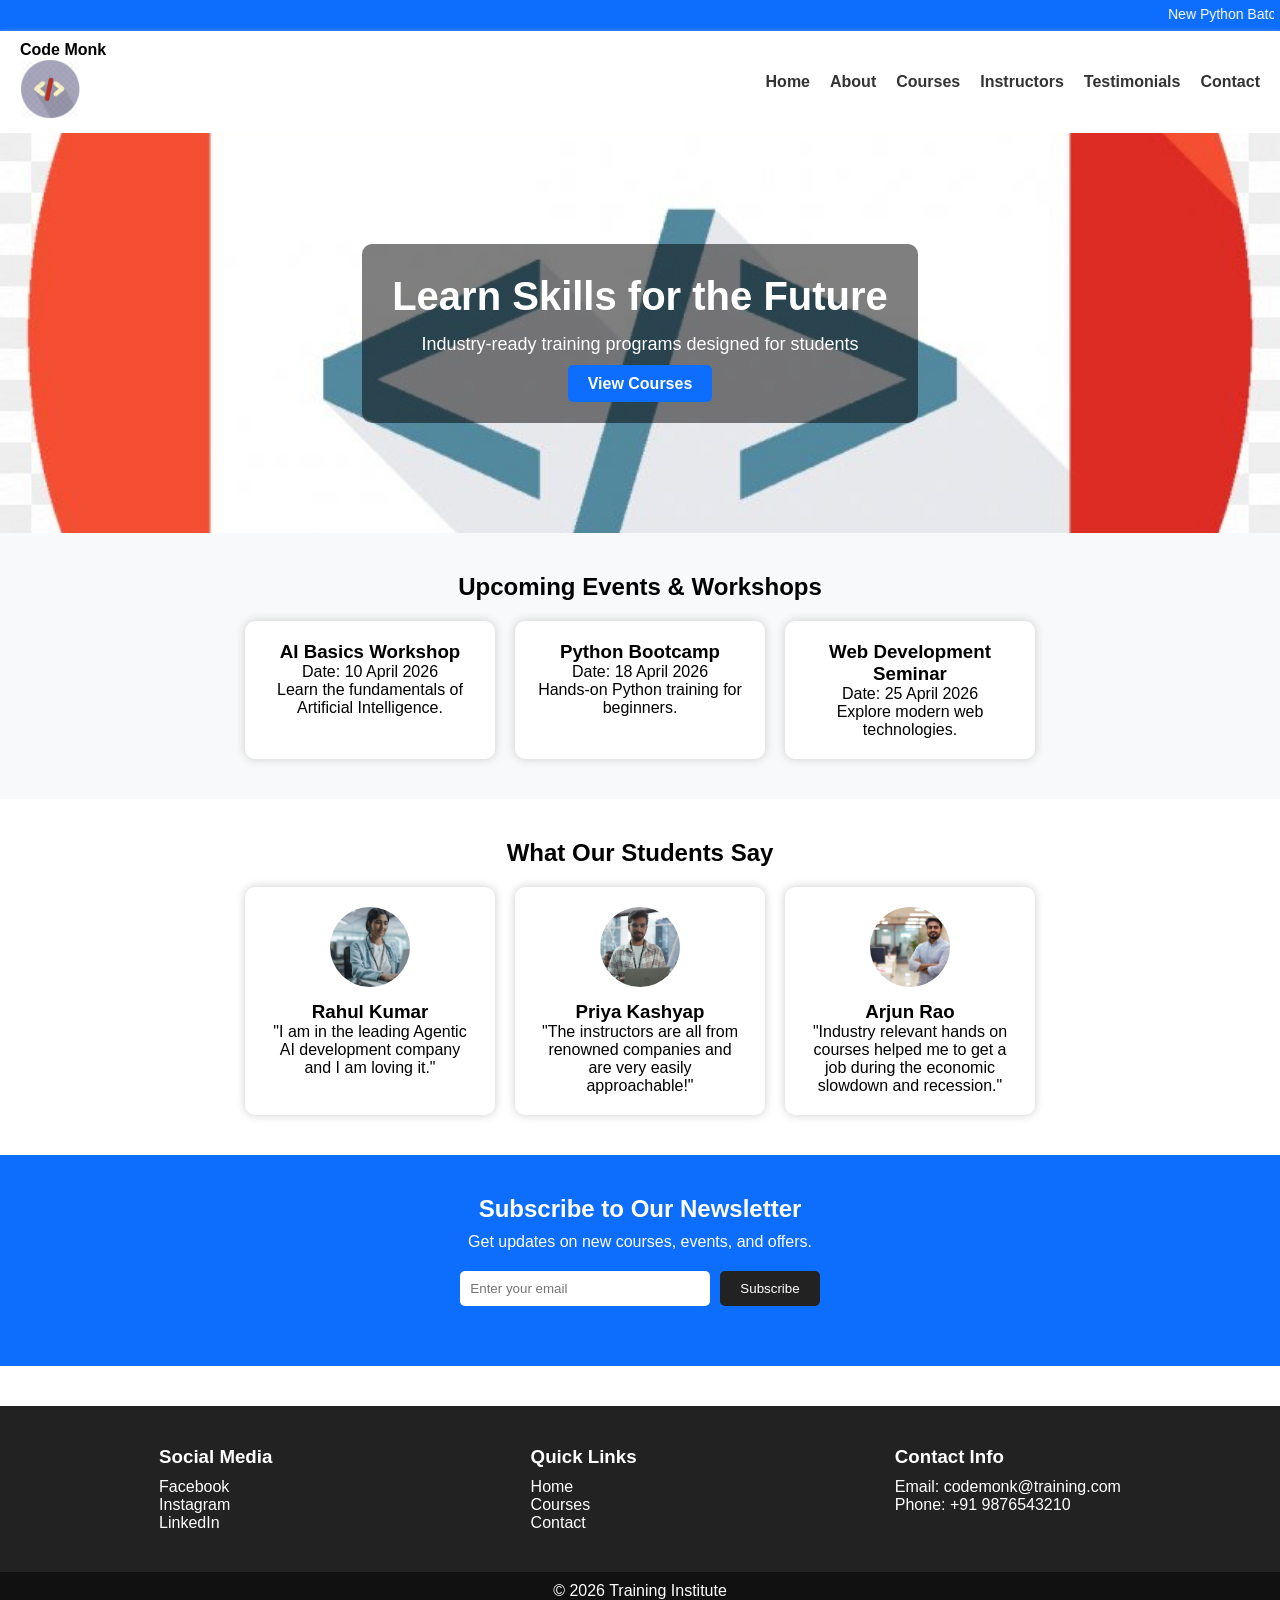
<file: index.html>
<!DOCTYPE html>
<html lang="en">

<head>

<meta charset="UTF-8">

<meta name="viewport"
content="width=device-width, initial-scale=1.0">

<title>Code Monk Training Institute</title>

<link rel="stylesheet"
href="css/main.css">

</head>

<body>

<!-- ================= HEADER ================= -->

<header>

<div class="marquee">

<marquee>
New Python Batch Starts Monday |
20% Discount Available |
Free AI Workshop This Week
</marquee>

</div>

<div class="navbar">

<div class="logo">

<p><b>Code Monk</b></p>

<img src="assets/images/logo.jpg"
alt="Institute Logo">

</div>

<nav>

<ul>

<li><a href="index.html">Home</a></li>

<li><a href="pages/about.html">About</a></li>

<li><a href="pages/courses.html">Courses</a></li>

<li><a href="pages/instructors.html">Instructors</a></li>

<li><a href="pages/testimonials.html">Testimonials</a></li>

<li><a href="pages/contact.html">Contact</a></li>

</ul>

</nav>

</div>

</header>

<!-- ================= HERO ================= -->

<section class="hero">

<div class="hero-content">

<h1>Learn Skills for the Future</h1>

<p>
Industry-ready training programs designed for students
</p>

<a href="pages/courses.html"
class="hero-btn">

View Courses

</a>

</div>

</section>



<!-- ================= EVENTS ================= -->

<section class="events">

<h2>Upcoming Events & Workshops</h2>

<div class="event-container">

<div class="event-card">

<h3>AI Basics Workshop</h3>

<p>Date: 10 April 2026</p>

<p>
Learn the fundamentals of Artificial Intelligence.
</p>

</div>

<div class="event-card">

<h3>Python Bootcamp</h3>

<p>Date: 18 April 2026</p>

<p>
Hands-on Python training for beginners.
</p>

</div>

<div class="event-card">

<h3>Web Development Seminar</h3>

<p>Date: 25 April 2026</p>

<p>
Explore modern web technologies.
</p>

</div>

</div>

</section>

<!-- ================= TESTIMONIALS ================= -->

<section class="testimonials">

<h2>What Our Students Say</h2>

<div id="testimonialContainer"
class="testimonial-container">

<!-- JS loads testimonials -->

</div>

</section>

<!-- ================= NEWSLETTER ================= -->

<section class="newsletter">

<h2>Subscribe to Our Newsletter</h2>

<p>
Get updates on new courses,
events, and offers.
</p>

<form id="newsletterForm">

<input
type="email"
id="email"
placeholder="Enter your email">

<button type="submit">

Subscribe

</button>

</form>

<p id="emailMessage"></p>

</section>

<!-- ================= FOOTER ================= -->

<footer>

<div class="footer-top">

<div class="footer-col">

<h3>Social Media</h3>

<p>Facebook</p>
<p>Instagram</p>
<p>LinkedIn</p>

</div>

<div class="footer-col">

<h3>Quick Links</h3>

<p>Home</p>
<p>Courses</p>
<p>Contact</p>

</div>

<div class="footer-col">

<h3>Contact Info</h3>

<p>Email: codemonk@training.com</p>

<p>Phone: +91 9876543210</p>

</div>

</div>

<div class="footer-bottom">

<p>© 2026 Training Institute</p>

</div>

</footer>

<!-- Scripts -->

<script src="js/data.js"></script>

<script src="js/testimonials.js"></script>

<script src="js/main.js"></script>

</body>

</html>
</file>
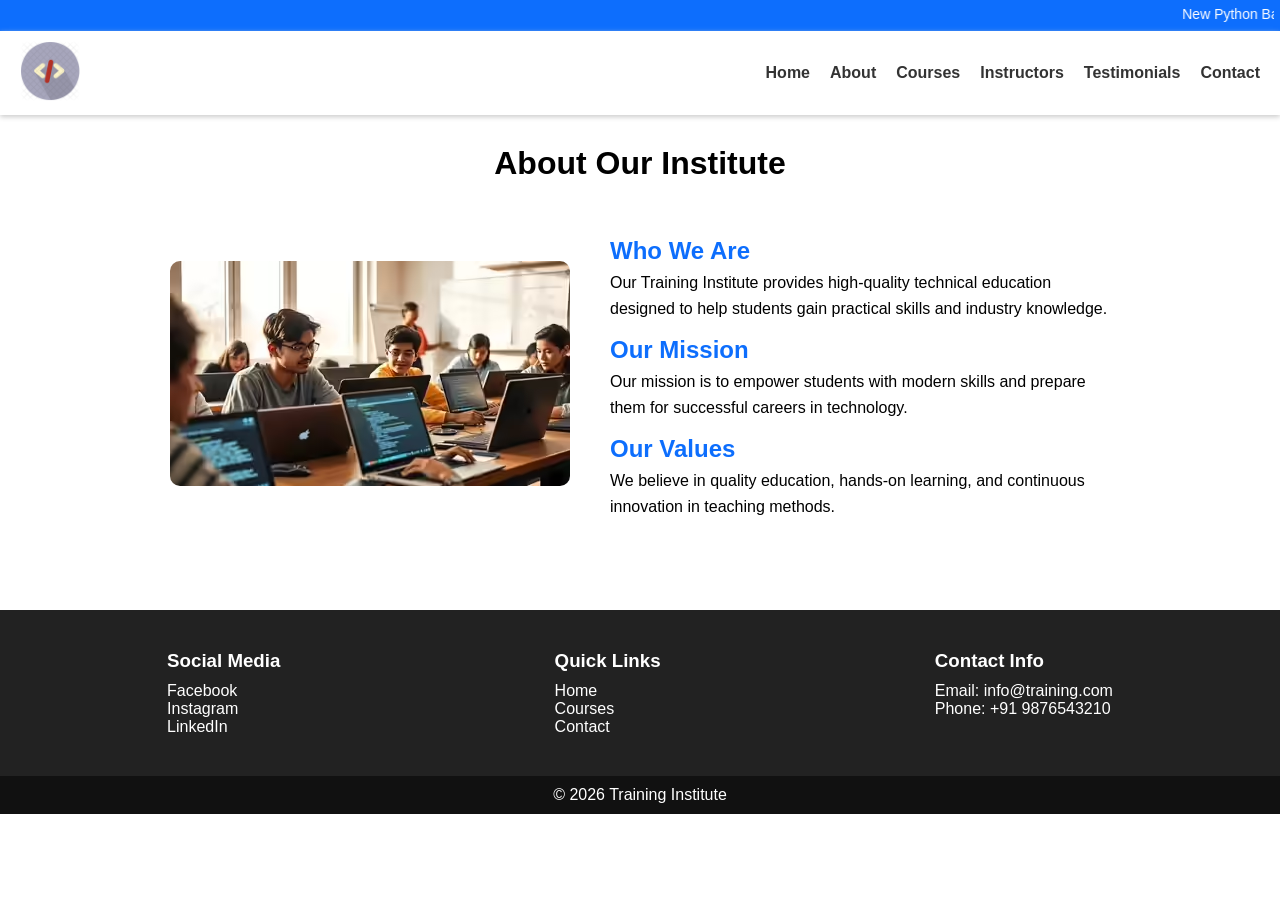
<file: pages/about.html>
<!DOCTYPE html>
<html lang="en">

<head>

<meta charset="UTF-8">

<meta name="viewport"
content="width=device-width, initial-scale=1.0">

<title>Contact</title>

<link rel="stylesheet"
href="../css/main.css">

</head>

<body>

<!-- ================= HEADER ================= -->

<header>

<div class="marquee">

<marquee>
New Python Batch Starts Monday |
20% Discount Available |
Free AI Workshop This Week
</marquee>

</div>

<div class="navbar">

<div class="logo">

<img src="../assets/images/logo.jpg"
alt="Institute Logo">

</div>

<nav>

<ul>

<li><a href="../index.html">Home</a></li>

<li><a href="about.html">About</a></li>

<li><a href="courses.html">Courses</a></li>

<li><a href="instructors.html">Instructors</a></li>

<li><a href="testimonials.html">Testimonials</a></li>

<li><a href="contact.html">Contact</a></li>

</ul>

</nav>

</div>

</header>


<!-- About Section -->

<section class="about">

<h1 class="page-title">
About Our Institute
</h1>

<div class="about-container">

<!-- Left Column (Image) -->

<div class="about-image">

<img src="../assets/images/bg.jpg"
alt="Institute Image">

</div>

<!-- Right Column (Text) -->

<div class="about-text">

<h2>Who We Are</h2>

<p>
Our Training Institute provides high-quality
technical education designed to help students
gain practical skills and industry knowledge.
</p>

<h2>Our Mission</h2>

<p>
Our mission is to empower students with
modern skills and prepare them for
successful careers in technology.
</p>

<h2>Our Values</h2>

<p>
We believe in quality education,
hands-on learning, and continuous
innovation in teaching methods.
</p>

</div>

</div>

</section>

<footer>

<div class="footer-top">

<div class="footer-col">

<h3>Social Media</h3>

<p>Facebook</p>
<p>Instagram</p>
<p>LinkedIn</p>

</div>

<div class="footer-col">

<h3>Quick Links</h3>

<p>Home</p>
<p>Courses</p>
<p>Contact</p>

</div>

<div class="footer-col">

<h3>Contact Info</h3>

<p>Email: info@training.com</p>
<p>Phone: +91 9876543210</p>

</div>

</div>

<div class="footer-bottom">

<p>© 2026 Training Institute</p>

</div>

</footer>

<script src="../js/main.js"></script>

</body>

</html>
</file>
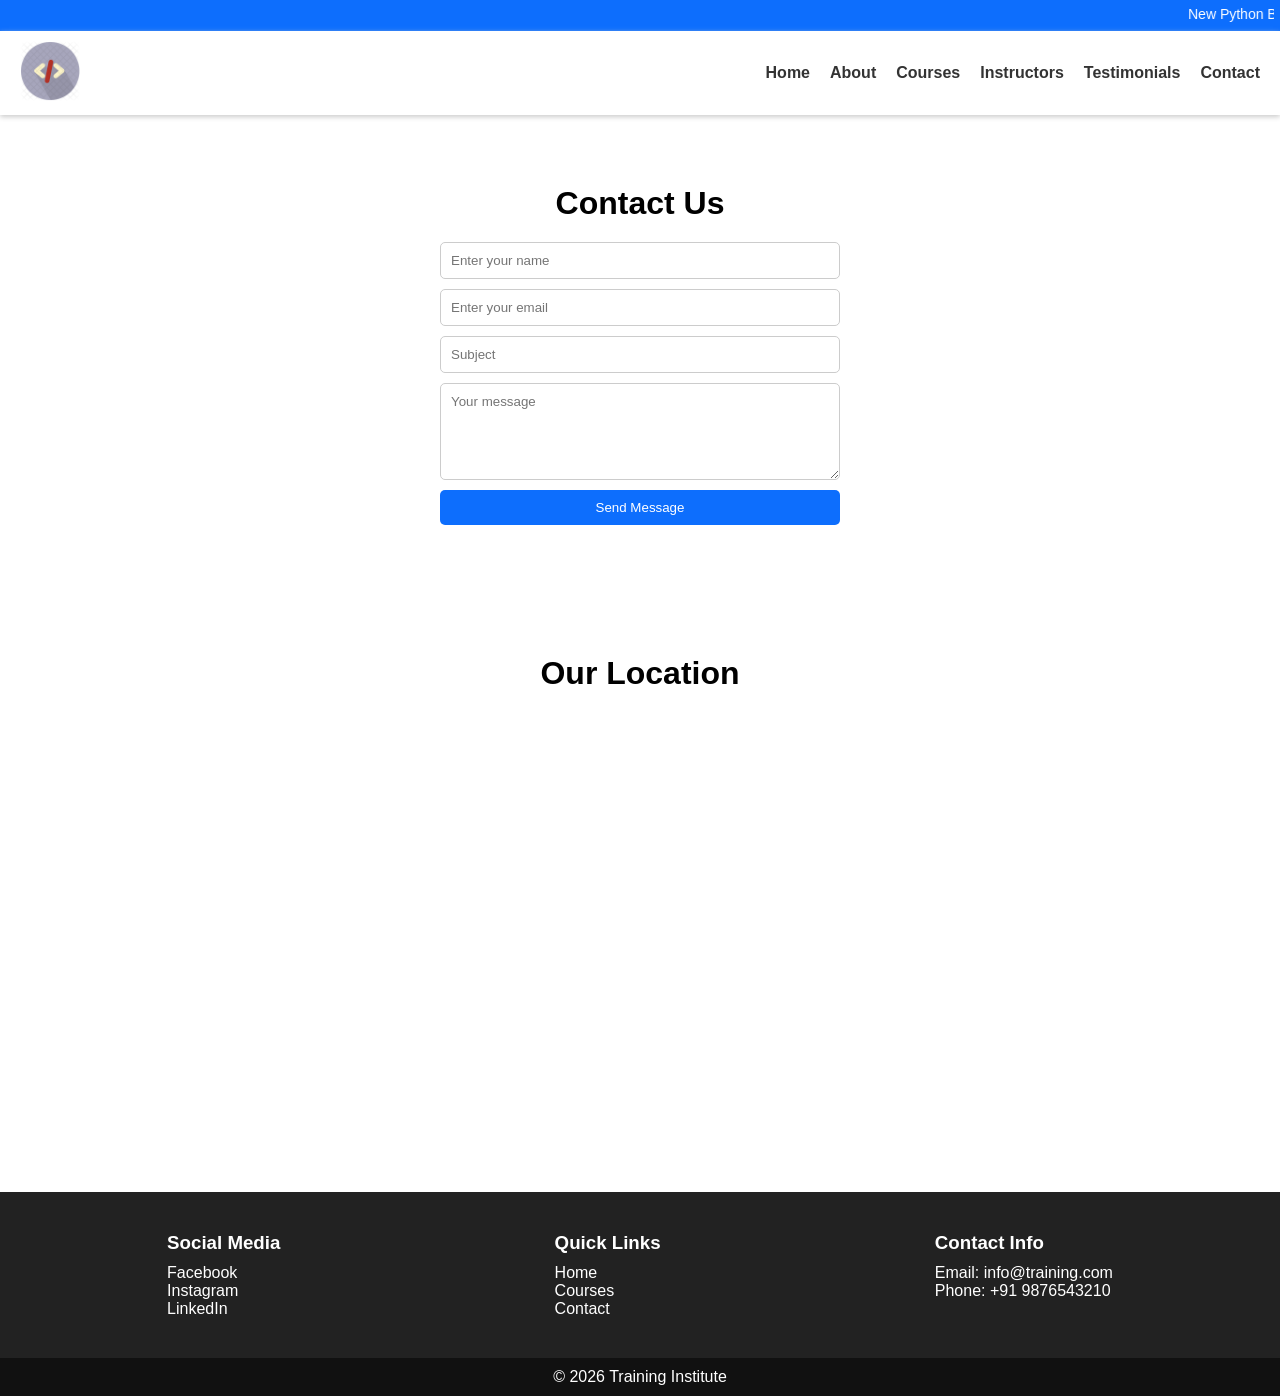
<file: pages/contact.html>
<!DOCTYPE html>
<html lang="en">

<head>

<meta charset="UTF-8">

<meta name="viewport"
content="width=device-width, initial-scale=1.0">

<title>Contact</title>

<link rel="stylesheet"
href="../css/main.css">

</head>

<body>

<!-- ================= HEADER ================= -->

<header>

<div class="marquee">

<marquee>
New Python Batch Starts Monday |
20% Discount Available |
Free AI Workshop This Week
</marquee>

</div>

<div class="navbar">

<div class="logo">

<img src="../assets/images/logo.jpg"
alt="Institute Logo">

</div>

<nav>

<ul>

<li><a href="../index.html">Home</a></li>

<li><a href="about.html">About</a></li>

<li><a href="courses.html">Courses</a></li>

<li><a href="instructors.html">Instructors</a></li>

<li><a href="testimonials.html">Testimonials</a></li>

<li><a href="contact.html">Contact</a></li>

</ul>

</nav>

</div>

</header>

<!-- ================= CONTACT SECTION ================= -->

<section class="contact">

<h1 class="page-title">
Contact Us
</h1>

<div class="contact-container">

<form id="contactForm">

<input 
type="text"
id="name"
placeholder="Enter your name">

<input 
type="email"
id="contactEmail"
placeholder="Enter your email">

<input 
type="text"
id="subject"
placeholder="Subject">

<textarea
id="message"
placeholder="Your message"
rows="5"></textarea>

<button type="submit">
Send Message
</button>

<p id="formMessage"></p>

</form>

</div>

</section>

<!-- ================= GOOGLE MAP ================= -->

<section class="map">

<h2 class="page-title">
Our Location
</h2>

<div class="map-container">


<div class="mapouter"><div class="gmap_canvas"><iframe class="gmap_iframe" frameborder="0" scrolling="no" marginheight="0" marginwidth="0" src="https://maps.google.com/maps?width=600&amp;height=400&amp;hl=en&amp;q=G-tec anna &amp;t=&amp;z=13&amp;ie=UTF8&amp;iwloc=B&amp;output=embed"></iframe><a href="https://embed-googlemap.com">embed-googlemap.com</a></div><style>.mapouter{position:relative;text-align:right;width:600px;height:400px;}.gmap_canvas {overflow:hidden;background:none!important;width:600px;height:400px;}.gmap_iframe {width:600px!important;height:400px!important;}</style></div>

</div>

</section>

<!-- ================= FOOTER ================= -->

<footer>

<div class="footer-top">

<div class="footer-col">

<h3>Social Media</h3>

<p>Facebook</p>
<p>Instagram</p>
<p>LinkedIn</p>

</div>

<div class="footer-col">

<h3>Quick Links</h3>

<p>Home</p>
<p>Courses</p>
<p>Contact</p>

</div>

<div class="footer-col">

<h3>Contact Info</h3>

<p>Email: info@training.com</p>
<p>Phone: +91 9876543210</p>

</div>

</div>

<div class="footer-bottom">

<p>© 2026 Training Institute</p>

</div>

</footer>

<script src="../js/main.js"></script>

</body>

</html>
</file>
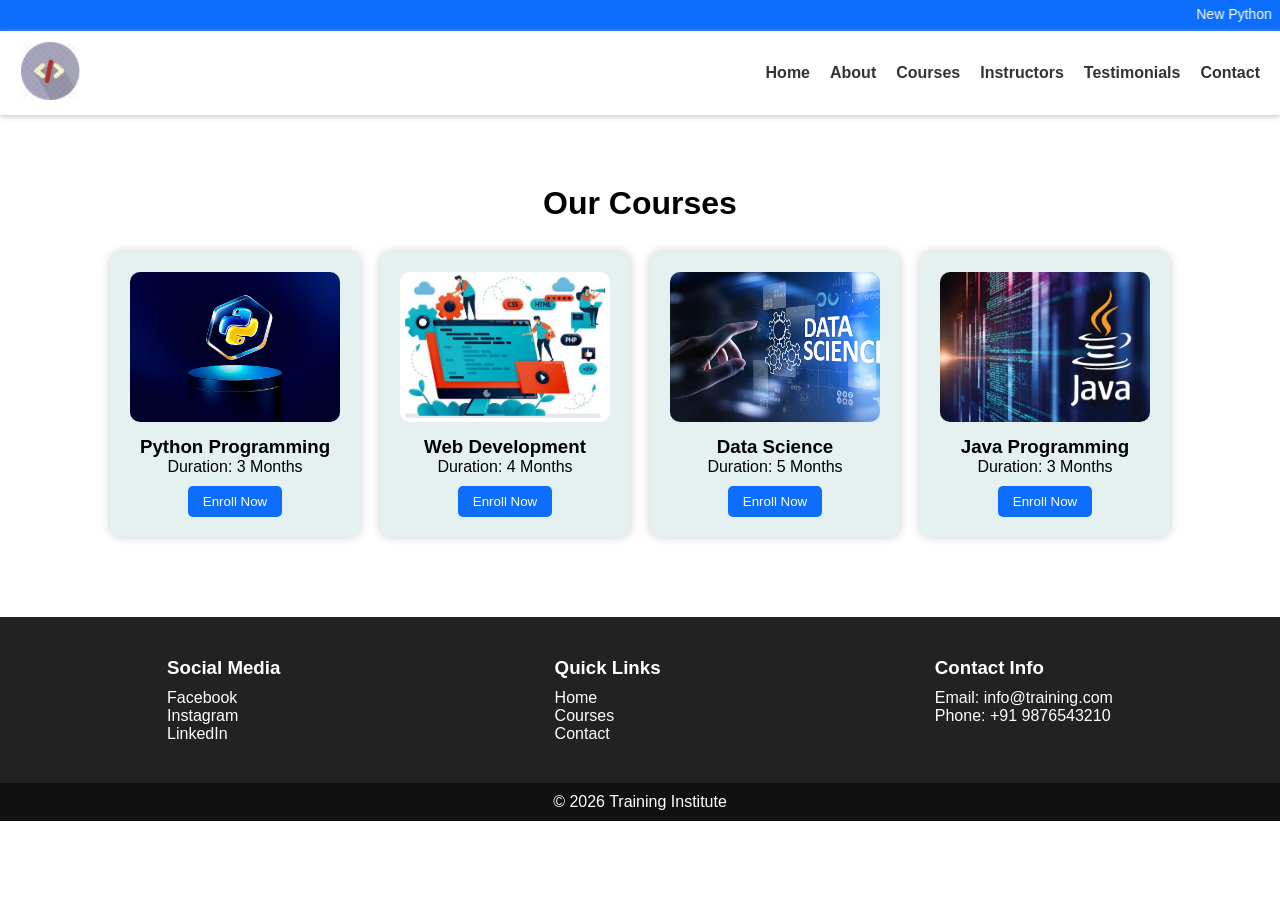
<file: pages/courses.html>
<!DOCTYPE html>
<html lang="en">

<head>

<meta charset="UTF-8">

<meta name="viewport"
content="width=device-width, initial-scale=1.0">

<title>Courses</title>

<link rel="stylesheet"
href="../css/main.css">

</head>

<body>

<!-- ================= HEADER ================= -->

<header>

<!-- Row 1 — Marquee -->

<div class="marquee">

<marquee>
New Python Batch Starts Monday |
20% Discount Available |
Free AI Workshop This Week
</marquee>

</div>

<!-- Row 2 — Navbar -->

<div class="navbar">

<div class="logo">

<!-- FIXED IMAGE PATH -->

<img src="../assets/images/logo.jpg"
alt="Institute Logo">

</div>

<nav>

<ul>

<!-- FIXED NAVIGATION PATHS -->

<li><a href="../index.html">Home</a></li>

<li><a href="about.html">About</a></li>

<li><a href="courses.html">Courses</a></li>

<li><a href="instructors.html">Instructors</a></li>

<li><a href="testimonials.html">Testimonials</a></li>

<li><a href="contact.html">Contact</a></li>

</ul>

</nav>

</div>

</header>

<!-- ================= COURSES SECTION ================= -->

<section class="courses">

<h1 class="page-title">
Our Courses
</h1>

<div class="course-grid">

<div class="course-card">

<img src="../assets/images/testimonials/python.jpg">

<h3>Python Programming</h3>

<p>Duration: 3 Months</p>

<button class="enroll-btn">
Enroll Now
</button>

</div>

<div class="course-card">

<img src="../assets/images/testimonials/webdev.jpg">

<h3>Web Development</h3>

<p>Duration: 4 Months</p>

<button class="enroll-btn">
Enroll Now
</button>

</div>

<div class="course-card">

<img src="../assets/images/testimonials/datascience.jpg">

<h3>Data Science</h3>

<p>Duration: 5 Months</p>

<button class="enroll-btn">
Enroll Now
</button>

</div>

<div class="course-card">

<img src="../assets/images/testimonials/java.jpg">

<h3>Java Programming</h3>

<p>Duration: 3 Months</p>

<button class="enroll-btn">
Enroll Now
</button>

</div>

</div>

</section>

<!-- ================= FOOTER ================= -->

<footer>

<div class="footer-top">

<div class="footer-col">

<h3>Social Media</h3>

<p>Facebook</p>
<p>Instagram</p>
<p>LinkedIn</p>

</div>

<div class="footer-col">

<h3>Quick Links</h3>

<p>Home</p>
<p>Courses</p>
<p>Contact</p>

</div>

<div class="footer-col">

<h3>Contact Info</h3>

<p>Email: info@training.com</p>
<p>Phone: +91 9876543210</p>

</div>

</div>

<div class="footer-bottom">

<p>© 2026 Training Institute</p>

</div>

</footer>

<!-- JS -->

<script src="../js/main.js"></script>

</body>

</html>
</file>
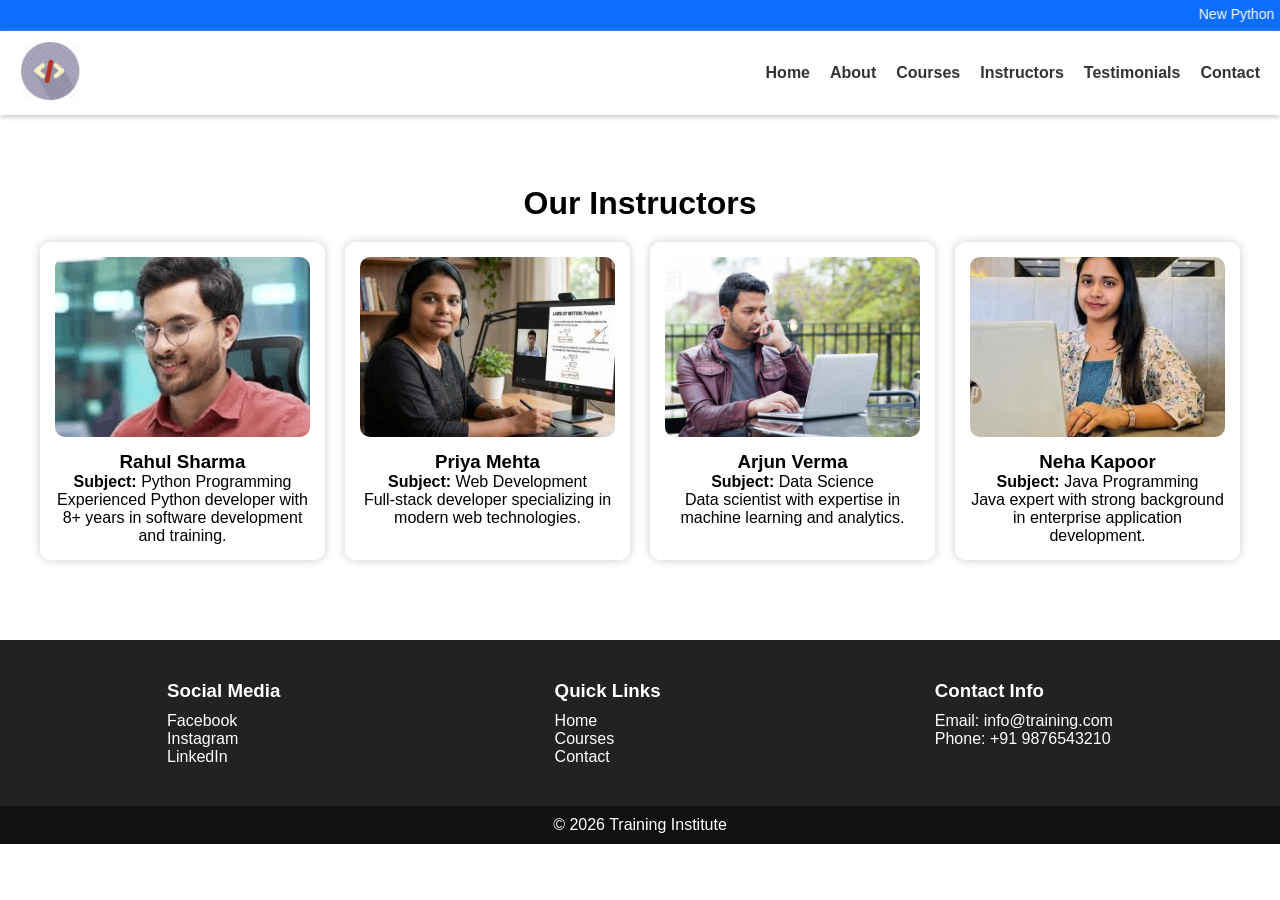
<file: pages/instructors.html>
<!DOCTYPE html>
<html lang="en">

<head>

<meta charset="UTF-8">

<meta name="viewport"
content="width=device-width, initial-scale=1.0">

<title>Instructors</title>

<link rel="stylesheet"
href="../css/main.css">

</head>

<body>

<!-- ================= HEADER ================= -->

<header>

<div class="marquee">

<marquee>
New Python Batch Starts Monday |
20% Discount Available |
Free AI Workshop This Week
</marquee>

</div>

<div class="navbar">

<div class="logo">

<img src="../assets/images/logo.jpg"
alt="Institute Logo">

</div>

<nav>

<ul>

<li><a href="../index.html">Home</a></li>

<li><a href="about.html">About</a></li>

<li><a href="courses.html">Courses</a></li>

<li><a href="instructors.html">Instructors</a></li>

<li><a href="testimonials.html">Testimonials</a></li>

<li><a href="contact.html">Contact</a></li>

</ul>

</nav>

</div>

</header>

<!-- ================= INSTRUCTORS ================= -->

<section class="instructors">

<h1 class="page-title">
Our Instructors
</h1>

<div class="instructor-grid">

<!-- Instructor 1 -->

<div class="instructor-card">

<img src="../assets/images/instructor1.jpg">

<h3>Rahul Sharma</h3>

<p><strong>Subject:</strong> Python Programming</p>

<p>
Experienced Python developer with 8+ years
in software development and training.
</p>

</div>

<!-- Instructor 2 -->

<div class="instructor-card">

<img src="../assets/images/instructor2.jpg">

<h3>Priya Mehta</h3>

<p><strong>Subject:</strong> Web Development</p>

<p>
Full-stack developer specializing in
modern web technologies.
</p>

</div>

<!-- Instructor 3 -->

<div class="instructor-card">

<img src="../assets/images/instructor3.jpg">

<h3>Arjun Verma</h3>

<p><strong>Subject:</strong> Data Science</p>

<p>
Data scientist with expertise in
machine learning and analytics.
</p>

</div>

<!-- Instructor 4 -->

<div class="instructor-card">

<img src="../assets/images/instructor4.jpg">

<h3>Neha Kapoor</h3>

<p><strong>Subject:</strong> Java Programming</p>

<p>
Java expert with strong background
in enterprise application development.
</p>

</div>

</div>

</section>

<!-- ================= FOOTER ================= -->

<footer>

<div class="footer-top">

<div class="footer-col">

<h3>Social Media</h3>

<p>Facebook</p>
<p>Instagram</p>
<p>LinkedIn</p>

</div>

<div class="footer-col">

<h3>Quick Links</h3>

<p>Home</p>
<p>Courses</p>
<p>Contact</p>

</div>

<div class="footer-col">

<h3>Contact Info</h3>

<p>Email: info@training.com</p>
<p>Phone: +91 9876543210</p>

</div>

</div>

<div class="footer-bottom">

<p>© 2026 Training Institute</p>

</div>

</footer>

<script src="../js/main.js"></script>

</body>

</html>
</file>
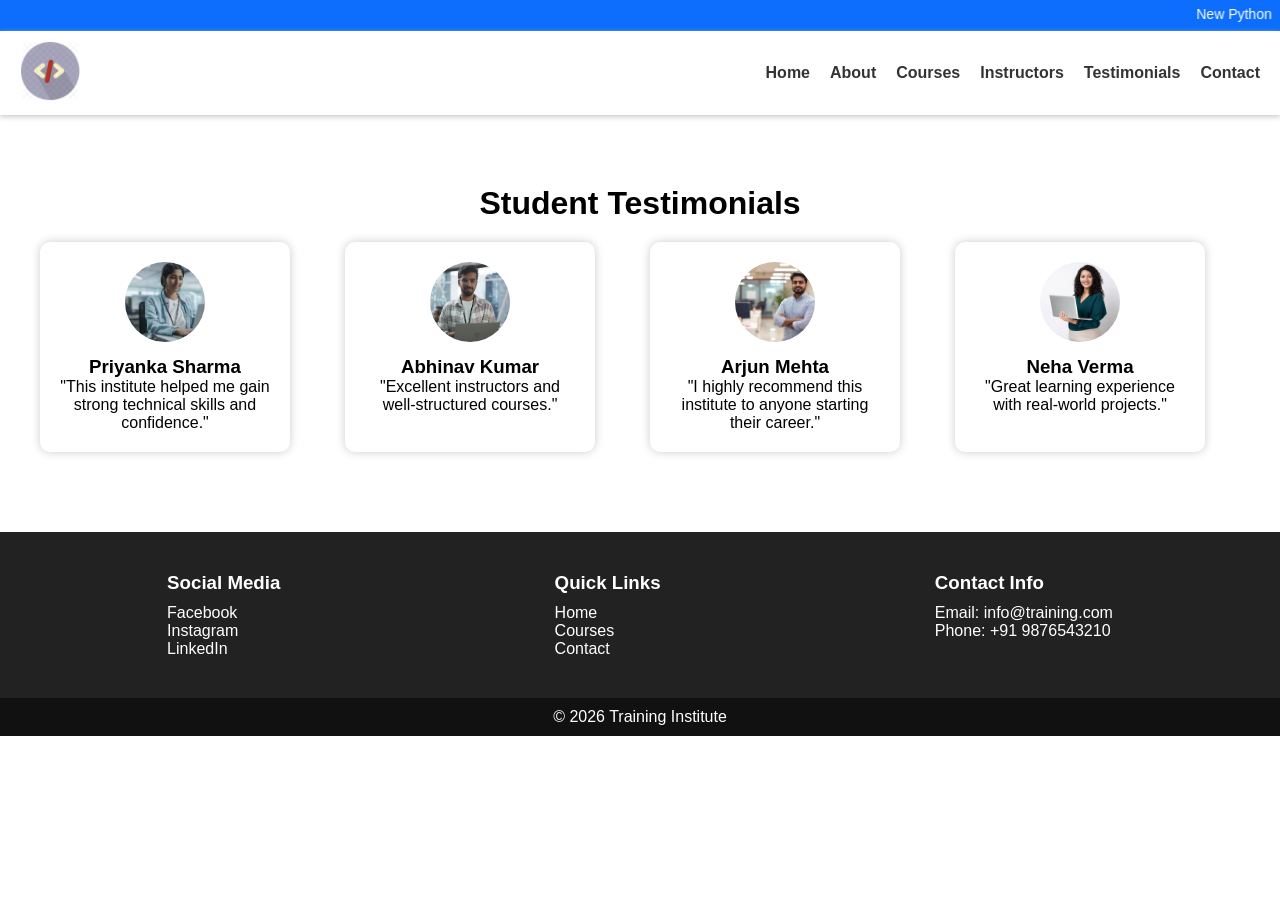
<file: pages/testimonials.html>
<!DOCTYPE html>
<html lang="en">

<head>

<meta charset="UTF-8">

<meta name="viewport"
content="width=device-width, initial-scale=1.0">

<title>Testimonials</title>

<link rel="stylesheet"
href="../css/main.css">

</head>

<body>

<!-- ================= HEADER ================= -->

<header>

<div class="marquee">

<marquee>
New Python Batch Starts Monday |
20% Discount Available |
Free AI Workshop This Week
</marquee>

</div>

<div class="navbar">

<div class="logo">

<img src="../assets/images/logo.jpg"
alt="Institute Logo">

</div>

<nav>

<ul>

<li><a href="../index.html">Home</a></li>

<li><a href="about.html">About</a></li>

<li><a href="courses.html">Courses</a></li>

<li><a href="instructors.html">Instructors</a></li>

<li><a href="testimonials.html">Testimonials</a></li>

<li><a href="contact.html">Contact</a></li>

</ul>

</nav>

</div>

</header>

<!-- ================= TESTIMONIALS ================= -->

<section class="testimonials-page">

<h1 class="page-title">
Student Testimonials
</h1>

<div class="testimonial-grid">

<div class="testimonial-card">

<img src="../assets/images/testimonials/student1.jpg">

<h3>Priyanka Sharma</h3>

<p>
"This institute helped me gain strong technical skills and confidence."
</p>

</div>

<div class="testimonial-card">

<img src="../assets/images/testimonials/student2.jpg">

<h3>Abhinav Kumar</h3>

<p>
"Excellent instructors and well-structured courses."
</p>

</div>

<div class="testimonial-card">

<img src="../assets/images/testimonials/student3.jpg">

<h3>Arjun Mehta</h3>

<p>
"I highly recommend this institute to anyone starting their career."
</p>

</div>

<div class="testimonial-card">

<img src="../assets/images/testimonials/student4.jpg">

<h3>Neha Verma</h3>

<p>
"Great learning experience with real-world projects."
</p>

</div>

</div>

</section>

<!-- ================= FOOTER ================= -->

<footer>

<div class="footer-top">

<div class="footer-col">

<h3>Social Media</h3>

<p>Facebook</p>
<p>Instagram</p>
<p>LinkedIn</p>

</div>

<div class="footer-col">

<h3>Quick Links</h3>

<p>Home</p>
<p>Courses</p>
<p>Contact</p>

</div>

<div class="footer-col">

<h3>Contact Info</h3>

<p>Email: info@training.com</p>
<p>Phone: +91 9876543210</p>

</div>

</div>

<div class="footer-bottom">

<p>© 2026 Training Institute</p>

</div>

</footer>

<script src="../js/main.js"></script>

</body>

</html>
</file>
<file: css/main.css>
/* ========================= */
/* RESET */
/* ========================= */

* {

margin: 0;
padding: 0;
box-sizing: border-box;

font-family: Arial, sans-serif;

}

/* ========================= */
/* MARQUEE */
/* ========================= */

.marquee {

background: #0d6efd;

color: white;

padding: 6px;

font-size: 14px;

}

/* ========================= */
/* NAVBAR */
/* ========================= */

.navbar {

display: flex;

justify-content: space-between;

align-items: center;

padding: 10px 20px;

background: #ffffff;

box-shadow: 0 2px 5px #ccc;

}

/* Logo */

.logo img {

height: 60px;

width: auto;

}

/* Navigation */

nav ul {

display: flex;

list-style: none;

}

nav ul li {

margin-left: 20px;

}

nav ul li a {

text-decoration: none;

color: #333;

font-weight: bold;

font-size: 16px;

}

nav ul li a:hover {

color: #0d6efd;

}

/* ========================= */
/* HERO SECTION */
/* ========================= */

.hero {

height: 400px;

background: url("../assets/images/hero.jpg");

background-size: cover;

background-position: center;

display: flex;

align-items: center;

justify-content: center;

text-align: center;

color: white;

}

/* Dark overlay box */

.hero-content {

background: rgba(0,0,0,0.5);

padding: 30px;

border-radius: 10px;

}

/* Hero Text */

.hero h1 {

font-size: 40px;

margin-bottom: 15px;

}

.hero p {

font-size: 18px;

margin-bottom: 20px;

}

/* Hero Button */

.hero-btn {

background: #0d6efd;

color: white;

padding: 10px 20px;

text-decoration: none;

border-radius: 5px;

font-weight: bold;

transition: 0.3s;

}

.hero-btn:hover {

background: #084298;

}



/* ========================= */
/* FOOTER */
/* ========================= */

footer {

background: #222;

color: white;

margin-top: 40px;


}

/* Footer Top */

.footer-top {

display: flex;

justify-content: space-around;

flex-wrap: wrap;

padding: 30px;

}

/* Footer Columns */

.footer-col {

margin: 10px;

}

.footer-col h3 {

margin-bottom: 10px;

}

/* Footer Bottom */

.footer-bottom {

text-align: center;

padding: 10px;

background: #111;

}

/* ========================= */
/* RESPONSIVE (Mobile Support) */
/* ========================= */

@media (max-width: 768px) {

/* Navbar stack */

.navbar {

flex-direction: column;

align-items: flex-start;

}

/* Navigation vertical */

nav ul {

flex-direction: column;

margin-top: 10px;

}

nav ul li {

margin: 10px 0;

}

/* Footer stack */

.footer-top {

flex-direction: column;

text-align: center;

}

/* Hero text smaller */

.hero h1 {

font-size: 28px;

}

.hero p {

font-size: 16px;

}

}
/* ========================= */
/* TOP COURSES (INDEX PAGE) */
/* ========================= */

.top-courses {

padding: 40px;

text-align: center;

background: #f8f9fa;

}

/* GRID */

.course-container {

display: grid;

/* 3 cards per row */

grid-template-columns: repeat(3, 250px);

/* spacing */

gap: 20px;

/* center grid */

justify-content: center;

margin-top: 20px;

}

/* CARD */

.top-courses .course-card {

background: white;

padding: 20px;

border-radius: 10px;

box-shadow: 0 0 10px #ccc;

transition: 0.3s;

width: 250px;

}

/* Hover */

.top-courses .course-card:hover {

transform: scale(1.05);

}

/* Title spacing */

.top-courses h3 {

margin-bottom: 5px;

}

/* ========================= */
/* RESPONSIVE */
/* ========================= */

@media (max-width: 768px) {

.course-container {

grid-template-columns: repeat(1, 250px);

}

}
/* ========================= */
/* EVENTS SECTION */
/* ========================= */

.events {

padding: 40px;

text-align: center;

background: #f8f9fa;

}

.events h2 {

margin-bottom: 20px;

}

/* Event Container */

.event-container {

display: flex;

justify-content: center;

gap: 20px;

flex-wrap: wrap;

}

/* Event Card */

.event-card {

background: white;

padding: 20px;

width: 250px;

border-radius: 10px;

box-shadow: 0 0 10px #ccc;

transition: 0.3s;

}

.event-card:hover {

transform: scale(1.05);

}
/* ========================= */
/* TESTIMONIALS */
/* ========================= */

.testimonials {

padding: 40px;

text-align: center;

}

.testimonial-container {

display: flex;

justify-content: center;

gap: 20px;

flex-wrap: wrap;

margin-top: 20px;

}

.testimonial-card {

background: white;

padding: 20px;

width: 250px;

border-radius: 10px;

box-shadow: 0 0 10px #ccc;

transition: 0.3s;

}

.testimonial-card:hover {

transform: scale(1.05);

}

.testimonial-card img {

width: 80px;

height: 80px;

border-radius: 50%;

margin-bottom: 10px;

object-fit: cover;

}
/* ========================= */
/* NEWSLETTER */
/* ========================= */

.newsletter {

background: #0d6efd;

color: white;

padding: 40px;

text-align: center;

}

.newsletter h2 {

margin-bottom: 10px;

}

.newsletter p {

margin-bottom: 20px;

}

/* Form */

#newsletterForm {

display: flex;

justify-content: center;

flex-wrap: wrap;

gap: 10px;

}

/* Input */

#newsletterForm input {

padding: 10px;

width: 250px;

border: none;

border-radius: 5px;

}

/* Button */

#newsletterForm button {

padding: 10px 20px;

background: #222;

color: white;

border: none;

border-radius: 5px;

cursor: pointer;

}

#newsletterForm button:hover {

background: #111;

}

/* Message */

#emailMessage {

margin-top: 10px;

font-weight: bold;

}

/* ========================= */
/* ABOUT PAGE */
/* ========================= */

.page-title {

text-align: center;

margin-top: 30px;

font-size: 32px;

}

/* Container */

.about-container {

display: flex;

align-items: center;

justify-content: center;

gap: 40px;

padding: 40px;

flex-wrap: wrap;

}

/* Image */

.about-image img {

width: 400px;

max-width: 100%;

border-radius: 10px;

}

/* Text */

.about-text {

max-width: 500px;

}

.about-text h2 {

margin-top: 15px;

margin-bottom: 5px;

color: #0d6efd;

}

.about-text p {

line-height: 1.6;

margin-bottom: 10px;

}

/* ========================= */
/* INSTRUCTORS PAGE */
/* ========================= */

.instructors {

padding: 40px;

}

/* Grid */

.instructor-grid {

display: grid;

grid-template-columns:
repeat(4, 1fr);

gap: 20px;

margin-top: 20px;

}

/* Card */

.instructor-card {

background: white;

padding: 15px;

border-radius: 10px;

box-shadow: 0 0 10px #ccc;

text-align: center;

transition: 0.3s;

}

.instructor-card:hover {

transform: scale(1.05);

}

/* Image */

.instructor-card img {

width: 100%;

height: 180px;

object-fit: cover;

border-radius: 10px;

margin-bottom: 10px;

}

@media (max-width: 768px) {

.instructor-grid {

grid-template-columns:
repeat(2, 1fr);

}

}

/* ========================= */
/* TESTIMONIALS PAGE */
/* ========================= */

.testimonials-page {

padding: 40px;

}

/* Grid */

.testimonial-grid {

display: grid;

grid-template-columns:
repeat(4, 1fr);

gap: 20px;

margin-top: 20px;

}

/* Card */

.testimonial-card {

background: white;

padding: 20px;

border-radius: 10px;

box-shadow: 0 0 10px #ccc;

text-align: center;

transition: 0.3s;

}

.testimonial-card:hover {

transform: scale(1.05);

}

/* Image */

.testimonial-card img {

width: 80px;

height: 80px;

border-radius: 50%;

object-fit: cover;

margin-bottom: 10px;

}
/* ========================= */
/* TESTIMONIALS PAGE */
/* ========================= */

.testimonials-page {

padding: 40px;

}

/* Grid */

.testimonial-grid {

display: grid;

grid-template-columns:
repeat(4, 1fr);

gap: 20px;

margin-top: 20px;

}

/* Card */

.testimonial-card {

background: white;

padding: 20px;

border-radius: 10px;

box-shadow: 0 0 10px #ccc;

text-align: center;

transition: 0.3s;

}

.testimonial-card:hover {

transform: scale(1.05);

}

/* Image */

.testimonial-card img {

width: 80px;

height: 80px;

border-radius: 50%;

object-fit: cover;

margin-bottom: 10px;

}
/* ========================= */
/* CONTACT PAGE */
/* ========================= */

.contact {

padding: 40px;

}

/* Form Layout */

.contact-container {

display: flex;

justify-content: center;

margin-top: 20px;

}

/* Form */

#contactForm {

display: flex;

flex-direction: column;

width: 400px;

gap: 10px;

}

/* Inputs */

#contactForm input,
#contactForm textarea {

padding: 10px;

border-radius: 5px;

border: 1px solid #ccc;

}

/* Button */

#contactForm button {

padding: 10px;

background: #0d6efd;

color: white;

border: none;

border-radius: 5px;

cursor: pointer;

}

#contactForm button:hover {

background: #084298;

}

/* Message */

#formMessage {

margin-top: 10px;

font-weight: bold;

}

/* ========================= */
/* GOOGLE MAP */
/* ========================= */

.map {

padding: 40px;
text-align: center;

}

.map-container {

margin-top: 20px;
margin-left: 450px;

}

/* ========================= */
/* COURSES PAGE */
/* ========================= */

.courses {

padding: 40px;

}

/* GRID CONTAINER */

.course-grid {

display: grid;

/* 4 cards per row */

grid-template-columns: repeat(4, 250px);

/* spacing between cards */

gap: 20px;

/* CENTER THE GRID */

justify-content: center;

margin-top: 30px;

}

/* COURSE CARD */

.course-card {

background: rgb(0,120,120,0.1);

padding: 20px;

border-radius: 10px;

box-shadow: 0 0 10px #ccc;

text-align: center;

transition: 0.3s;

}

/* Hover effect */

.course-card:hover {

transform: scale(1.05);

}

/* IMAGE */

.course-card img {

width: 100%;

height: 150px;

object-fit: cover;

border-radius: 10px;

margin-bottom: 10px;

}

/* BUTTON */

.enroll-btn {

margin-top: 10px;

padding: 8px 15px;

background: #0d6efd;

color: white;

border: none;

border-radius: 5px;

cursor: pointer;

}

.enroll-btn:hover {

background: #084298;

}

/* ========================= */
/* RESPONSIVE */
/* ========================= */

/* Tablet */

@media (max-width: 1024px) {

.course-grid {

grid-template-columns: repeat(2, 250px);

}

}

/* Mobile */

@media (max-width: 600px) {

.course-grid {

grid-template-columns: repeat(1, 250px);

}

}
</file>
